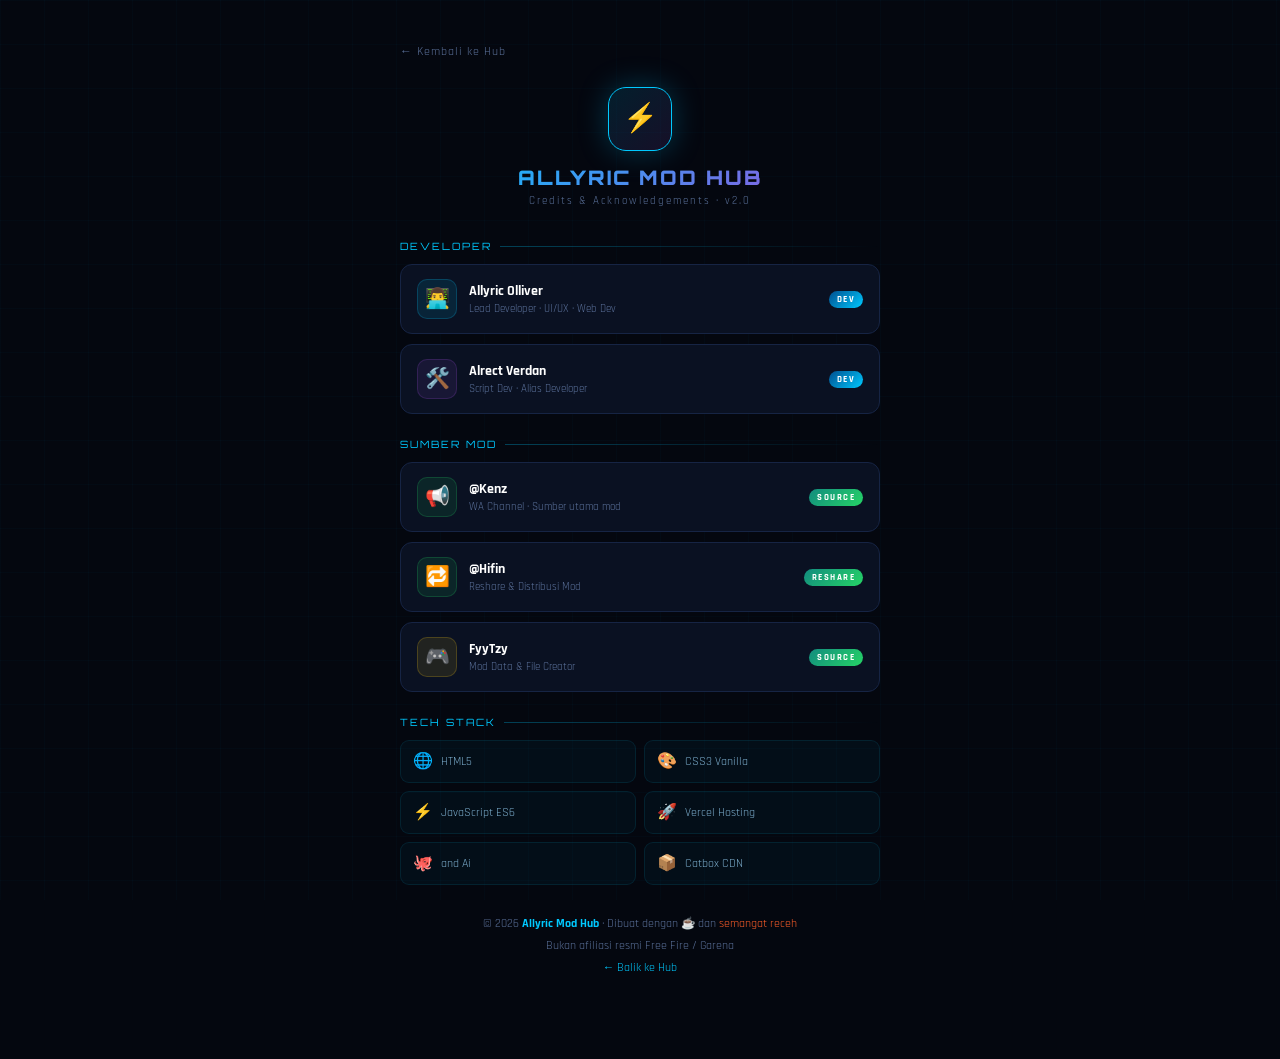
<file: pages/credit.html>
<!DOCTYPE html>
<html lang="id">
<head>
<meta charset="UTF-8">
<meta http-equiv="X-Frame-Options" content="DENY">
<meta name="viewport" content="width=device-width, initial-scale=1.0">
<title>Credits — Allyric Mod Hub</title>
<link href="https://fonts.googleapis.com/css2?family=Orbitron:wght@400;700;900&family=Rajdhani:wght@400;600;700&family=Space+Mono&display=swap" rel="stylesheet">
<style>
*{margin:0;padding:0;box-sizing:border-box}
:root{--bg:#04070f;--c1:#00c9ff;--c3:#9d4edd;--gold:#f5c518;--green:#00e87a;--txt:#dde8ff;--dim:#5a7099;--panel:#0a1122;--border:#162444}
body{background:var(--bg);color:var(--txt);font-family:'Rajdhani',sans-serif;min-height:100vh;overflow-x:hidden}
body::before{content:'';position:fixed;inset:0;background-image:linear-gradient(rgba(0,201,255,.025) 1px,transparent 1px),linear-gradient(90deg,rgba(0,201,255,.025) 1px,transparent 1px);background-size:44px 44px;pointer-events:none}

.ptcl{position:fixed;inset:0;pointer-events:none;z-index:0;overflow:hidden}
.p{position:absolute;width:2px;height:2px;background:var(--c1);border-radius:50%;opacity:0;animation:floatUp linear infinite}
@keyframes floatUp{0%{transform:translateY(100vh);opacity:0}10%{opacity:.5}90%{opacity:.15}100%{transform:translateY(-8vh);opacity:0}}

.wrap{position:relative;z-index:10;max-width:520px;margin:0 auto;padding:40px 20px 80px}

.back-btn{
  display:inline-flex;align-items:center;gap:6px;
  font-size:12px;color:var(--dim);text-decoration:none;
  letter-spacing:1px;margin-bottom:28px;
  transition:color .2s;
}
.back-btn:hover{color:var(--c1)}

.hero{text-align:center;margin-bottom:32px}
.hero-icon{
  width:64px;height:64px;margin:0 auto 14px;
  background:linear-gradient(135deg,rgba(0,201,255,.12),rgba(157,78,221,.12));
  border:1.5px solid var(--c1);border-radius:18px;
  display:flex;align-items:center;justify-content:center;
  font-size:28px;
  box-shadow:0 0 30px rgba(0,201,255,.25);
  animation:pulse 3s ease-in-out infinite;
}
@keyframes pulse{0%,100%{box-shadow:0 0 30px rgba(0,201,255,.25)}50%{box-shadow:0 0 50px rgba(0,201,255,.5)}}
.hero-title{
  font-family:'Orbitron',sans-serif;font-size:20px;font-weight:900;
  background:linear-gradient(135deg,var(--c1),var(--c3));
  -webkit-background-clip:text;-webkit-text-fill-color:transparent;
  background-clip:text;letter-spacing:2px;
}
.hero-sub{font-size:11px;color:var(--dim);letter-spacing:2px;margin-top:4px}

.section{margin-bottom:24px}
.sec-label{
  font-family:'Orbitron',sans-serif;font-size:10px;
  color:var(--c1);letter-spacing:2px;text-transform:uppercase;
  margin-bottom:12px;display:flex;align-items:center;gap:8px;
}
.sec-label::after{content:'';flex:1;height:1px;background:linear-gradient(90deg,rgba(0,201,255,.3),transparent)}

.credit-card{
  background:var(--panel);border:1px solid var(--border);
  border-radius:12px;padding:14px 16px;margin-bottom:10px;
  display:flex;align-items:center;gap:12px;
  transition:all .25s;
}
.credit-card:hover{border-color:rgba(0,201,255,.4);transform:translateX(4px)}
.credit-avatar{
  width:40px;height:40px;min-width:40px;border-radius:10px;
  display:flex;align-items:center;justify-content:center;font-size:20px;
}
.credit-info{flex:1}
.credit-name{font-size:14px;font-weight:700;color:#fff}
.credit-role{font-size:11px;color:var(--dim);margin-top:2px}
.credit-badge{
  font-size:9px;font-weight:700;letter-spacing:1.5px;
  padding:3px 8px;border-radius:12px;white-space:nowrap;
}
.badge-dev{background:linear-gradient(135deg,#005090,var(--c1));color:#fff}
.badge-src{background:linear-gradient(135deg,#128c7e,#25d366);color:#fff}
.badge-tool{background:linear-gradient(135deg,#6218b0,var(--c3));color:#fff}

.tech-grid{display:grid;grid-template-columns:1fr 1fr;gap:8px}
.tech-item{
  background:rgba(0,201,255,.04);border:1px solid rgba(0,201,255,.1);
  border-radius:9px;padding:10px 12px;
  font-size:12px;color:#7aaccc;
  display:flex;align-items:center;gap:8px;
}
.tech-item .icon{font-size:16px}

.foot{text-align:center;margin-top:28px;font-size:11.5px;color:var(--dim);line-height:1.9}
.foot a{color:var(--c1);text-decoration:none}
</style>
</head>
<body>
<div class="ptcl" id="ptcl"></div>

<div class="wrap">
  <a href="/" class="back-btn">← Kembali ke Hub</a>

  <div class="hero">
    <div class="hero-icon">⚡</div>
    <div class="hero-title">ALLYRIC MOD HUB</div>
    <div class="hero-sub">Credits & Acknowledgements · v2.0</div>
  </div>

  <div class="section">
    <div class="sec-label">Developer</div>
    <div class="credit-card">
      <div class="credit-avatar" style="background:rgba(0,201,255,.1);border:1px solid rgba(0,201,255,.2)">👨‍💻</div>
      <div class="credit-info">
        <div class="credit-name">Allyric Olliver</div>
        <div class="credit-role">Lead Developer · UI/UX · Web Dev</div>
      </div>
      <span class="credit-badge badge-dev">DEV</span>
    </div>
    <div class="credit-card">
      <div class="credit-avatar" style="background:rgba(157,78,221,.1);border:1px solid rgba(157,78,221,.2)">🛠️</div>
      <div class="credit-info">
        <div class="credit-name">Alrect Verdan</div>
        <div class="credit-role">Script Dev · Alias Developer</div>
      </div>
      <span class="credit-badge badge-dev">DEV</span>
    </div>
  </div>

  <div class="section">
    <div class="sec-label">Sumber Mod</div>
    <div class="credit-card">
      <div class="credit-avatar" style="background:rgba(37,211,102,.1);border:1px solid rgba(37,211,102,.2)">📢</div>
      <div class="credit-info">
        <div class="credit-name">@Kenz</div>
        <div class="credit-role">WA Channel · Sumber utama mod</div>
      </div>
      <span class="credit-badge badge-src">SOURCE</span>
    </div>
    <div class="credit-card">
      <div class="credit-avatar" style="background:rgba(37,211,102,.1);border:1px solid rgba(37,211,102,.2)">🔁</div>
      <div class="credit-info">
        <div class="credit-name">@Hifin</div>
        <div class="credit-role">Reshare & Distribusi Mod</div>
      </div>
      <span class="credit-badge badge-src">RESHARE</span>
    </div>
    <div class="credit-card">
      <div class="credit-avatar" style="background:rgba(245,197,24,.1);border:1px solid rgba(245,197,24,.2)">🎮</div>
      <div class="credit-info">
        <div class="credit-name">FyyTzy</div>
        <div class="credit-role">Mod Data & File Creator</div>
      </div>
      <span class="credit-badge badge-src">SOURCE</span>
    </div>
  </div>

  <div class="section">
    <div class="sec-label">Tech Stack</div>
    <div class="tech-grid">
      <div class="tech-item"><span class="icon">🌐</span> HTML5</div>
      <div class="tech-item"><span class="icon">🎨</span> CSS3 Vanilla</div>
      <div class="tech-item"><span class="icon">⚡</span> JavaScript ES6</div>
      <div class="tech-item"><span class="icon">🚀</span> Vercel Hosting</div>
      <div class="tech-item"><span class="icon">🐙</span> and Ai </div>
      <div class="tech-item"><span class="icon">📦</span> Catbox CDN</div>
    </div>
  </div>

  <div class="foot">
    © 2026 <strong style="color:var(--c1)">Allyric Mod Hub</strong> · Dibuat dengan ☕ dan <span style="color:#ff5e29">semangat receh</span><br>
    Bukan afiliasi resmi Free Fire / Garena<br>
    <a href="/">← Balik ke Hub</a>
  </div>
</div>

<script>
(function(){
  const pc=document.getElementById('ptcl');
  for(let i=0;i<14;i++){
    const p=document.createElement('div');p.className='p';
    p.style.left=Math.random()*100+'%';
    p.style.animationDuration=(9+Math.random()*13)+'s';
    p.style.animationDelay=(-Math.random()*22)+'s';
    if(Math.random()>.65)p.style.background='#9d4edd';
    if(Math.random()>.82)p.style.background='#ff5e29';
    pc.appendChild(p);
  }
})();
</script>
</body>
</html>
</file>
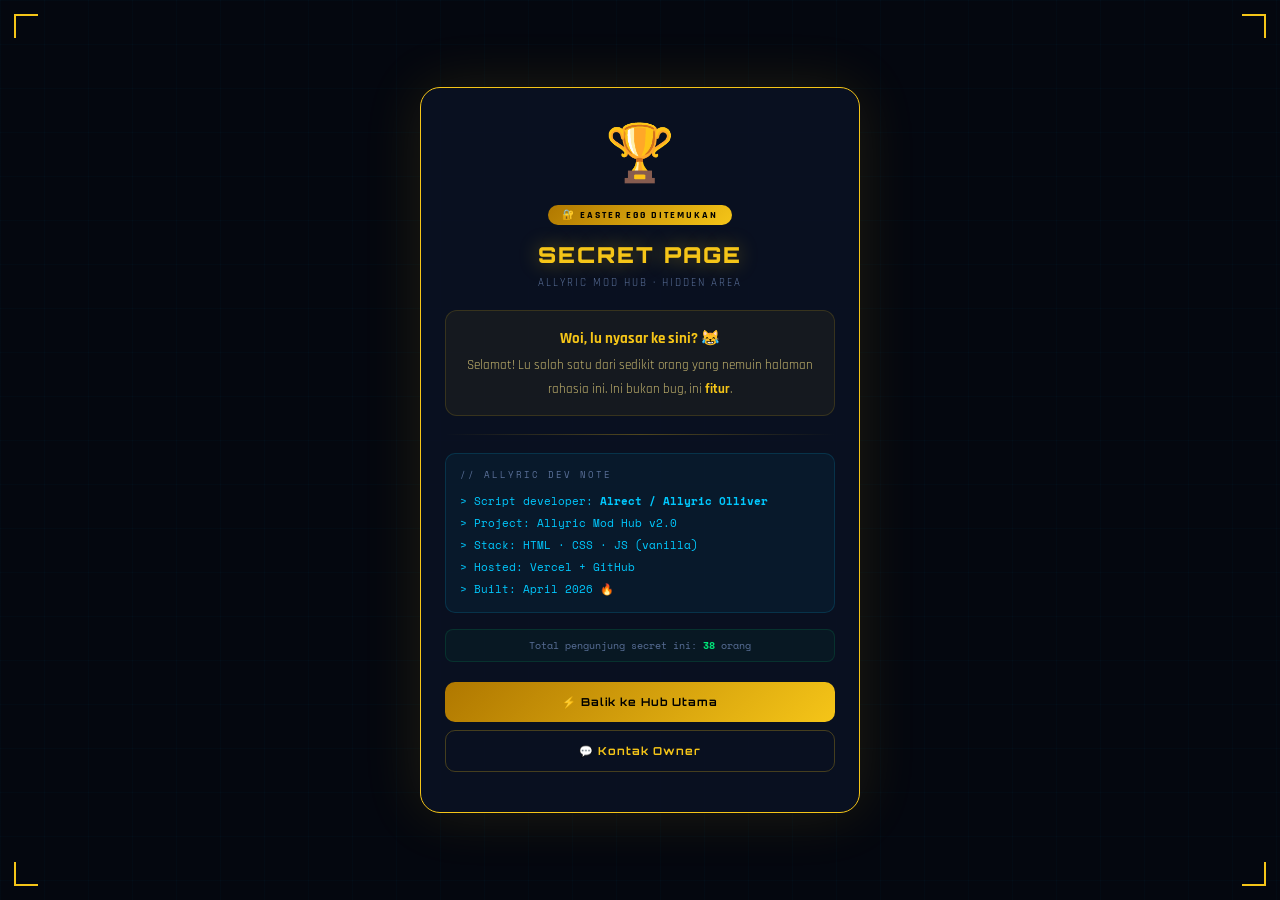
<file: pages/secret.html>
<!DOCTYPE html>
<html lang="id">
<head>
<meta charset="UTF-8">
<meta http-equiv="X-Frame-Options" content="DENY">
<meta name="viewport" content="width=device-width, initial-scale=1.0">
<title>🔐 SECRET — Allyric Mod Hub</title>
<link href="https://fonts.googleapis.com/css2?family=Orbitron:wght@400;700;900&family=Space+Mono:wght@400;700&family=Rajdhani:wght@400;600;700&display=swap" rel="stylesheet">
<style>
*{margin:0;padding:0;box-sizing:border-box}
:root{--bg:#04070f;--c1:#00c9ff;--gold:#f5c518;--green:#00e87a;--txt:#dde8ff;--dim:#5a7099}
body{background:var(--bg);color:var(--txt);font-family:'Rajdhani',sans-serif;min-height:100vh;display:flex;align-items:center;justify-content:center;overflow-x:hidden}
body::before{content:'';position:fixed;inset:0;background-image:linear-gradient(rgba(0,201,255,.025) 1px,transparent 1px),linear-gradient(90deg,rgba(0,201,255,.025) 1px,transparent 1px);background-size:44px 44px;pointer-events:none}

.ptcl{position:fixed;inset:0;pointer-events:none;z-index:0;overflow:hidden}
.p{position:absolute;width:2px;height:2px;border-radius:50%;opacity:0;animation:floatUp linear infinite}
@keyframes floatUp{0%{transform:translateY(100vh);opacity:0}10%{opacity:.5}90%{opacity:.15}100%{transform:translateY(-8vh);opacity:0}}

.box{
  position:relative;z-index:10;
  max-width:440px;width:100%;
  margin:20px;
  background:rgba(10,17,34,.95);
  border:1.5px solid var(--gold);
  border-radius:20px;
  padding:32px 24px;
  box-shadow:0 0 60px rgba(245,197,24,.12);
  animation:popIn .5s cubic-bezier(.34,1.56,.64,1);
  text-align:center;
}
@keyframes popIn{from{transform:scale(.85);opacity:0}to{transform:scale(1);opacity:1}}

.trophy{font-size:56px;margin-bottom:12px;animation:bounce 2s ease-in-out infinite}
@keyframes bounce{0%,100%{transform:translateY(0)}50%{transform:translateY(-10px)}}

.badge-wrap{margin-bottom:16px}
.badge{
  display:inline-block;
  background:linear-gradient(135deg,#b07800,var(--gold));
  color:#000;font-family:'Rajdhani',sans-serif;
  font-size:10px;font-weight:700;letter-spacing:2px;
  padding:4px 14px;border-radius:20px;
}

h1{
  font-family:'Orbitron',sans-serif;
  font-size:clamp(16px,5vw,22px);
  font-weight:900;color:var(--gold);
  letter-spacing:2px;margin-bottom:8px;
  text-shadow:0 0 20px rgba(245,197,24,.4);
}
.sub{font-size:11px;color:var(--dim);letter-spacing:2px;text-transform:uppercase;margin-bottom:20px}

.divider{height:1px;background:linear-gradient(90deg,transparent,rgba(245,197,24,.3),transparent);margin:18px 0}

.msg{
  background:rgba(245,197,24,.05);
  border:1px solid rgba(245,197,24,.15);
  border-radius:12px;padding:14px 16px;
  font-size:13px;line-height:1.85;color:#c8b870;
  margin-bottom:16px;
}
.msg .hi{color:var(--gold);font-weight:700;font-size:15px}

.code-box{
  background:rgba(0,201,255,.05);
  border:1px solid rgba(0,201,255,.15);
  border-radius:10px;padding:12px 14px;
  font-family:'Space Mono',monospace;
  font-size:11px;color:var(--c1);
  margin-bottom:16px;text-align:left;
  line-height:2;
}
.code-box .label{color:var(--dim);font-size:9px;letter-spacing:2px;margin-bottom:6px;display:block}

.counter{
  font-family:'Space Mono',monospace;
  font-size:10px;color:var(--dim);
  margin-bottom:20px;
  background:rgba(0,232,122,.04);
  border:1px solid rgba(0,232,122,.12);
  border-radius:8px;padding:8px 12px;
}
.counter span{color:var(--green);font-weight:700}

.btn{
  display:inline-flex;align-items:center;gap:8px;
  width:100%;padding:13px;border-radius:10px;
  background:linear-gradient(135deg,#b07800,var(--gold));
  border:none;color:#000;font-family:'Orbitron',sans-serif;
  font-size:11px;font-weight:700;letter-spacing:1px;
  cursor:pointer;text-decoration:none;
  justify-content:center;transition:all .25s;
  margin-bottom:8px;
}
.btn:hover{transform:translateY(-2px);box-shadow:0 8px 24px rgba(245,197,24,.35)}
.btn-ghost{
  background:none;border:1px solid rgba(245,197,24,.25);
  color:var(--gold);
}
.btn-ghost:hover{background:rgba(245,197,24,.08)}

.corner{position:fixed;width:24px;height:24px;z-index:20}
.corner.tl{top:14px;left:14px;border-top:2px solid var(--gold);border-left:2px solid var(--gold)}
.corner.tr{top:14px;right:14px;border-top:2px solid var(--gold);border-right:2px solid var(--gold)}
.corner.bl{bottom:14px;left:14px;border-bottom:2px solid var(--gold);border-left:2px solid var(--gold)}
.corner.br{bottom:14px;right:14px;border-bottom:2px solid var(--gold);border-right:2px solid var(--gold)}
</style>
</head>
<body>
<div class="ptcl" id="ptcl"></div>
<div class="corner tl"></div>
<div class="corner tr"></div>
<div class="corner bl"></div>
<div class="corner br"></div>

<div class="box">
  <div class="trophy">🏆</div>
  <div class="badge-wrap"><span class="badge">🔐 EASTER EGG DITEMUKAN</span></div>
  <h1>SECRET PAGE</h1>
  <div class="sub">Allyric Mod Hub · Hidden Area</div>

  <div class="msg">
    <div class="hi">Woi, lu nyasar ke sini? 😹</div>
    Selamat! Lu salah satu dari sedikit orang yang nemuin halaman rahasia ini. Ini bukan bug, ini <strong style="color:var(--gold)">fitur</strong>.
  </div>

  <div class="divider"></div>

  <div class="code-box">
    <span class="label">// ALLYRIC DEV NOTE</span>
    &gt; Script developer: <strong>Alrect / Allyric Olliver</strong><br>
    &gt; Project: Allyric Mod Hub v2.0<br>
    &gt; Stack: HTML · CSS · JS (vanilla)<br>
    &gt; Hosted: Vercel + GitHub<br>
    &gt; Built: April 2026 🔥
  </div>

  <div class="counter">
    Total pengunjung secret ini: <span id="visitorCount">???</span> orang
  </div>

  <a href="/" class="btn">⚡ Balik ke Hub Utama</a>
  <a href="https://wa.me/6282192401340" target="_blank" rel="noopener" class="btn btn-ghost">💬 Kontak Owner</a>
</div>

<script>
(function(){
  const pc=document.getElementById('ptcl');
  const colors=['#f5c518','#00c9ff','#9d4edd'];
  for(let i=0;i<18;i++){
    const p=document.createElement('div');p.className='p';
    p.style.cssText='left:'+Math.random()*100+'%;animation-duration:'+(8+Math.random()*12)+'s;animation-delay:'+(-Math.random()*20)+'s;background:'+colors[Math.floor(Math.random()*colors.length)];
    pc.appendChild(p);
  }

  const key='amh_secret_visits';
  let count=parseInt(localStorage.getItem(key)||'0')+1;
  localStorage.setItem(key,count);
  const el=document.getElementById('visitorCount');
  if(el){
    let fake=count+Math.floor(Math.random()*37)+12;
    el.textContent=fake;
  }
})();
</script>
</body>
</html>
</file>
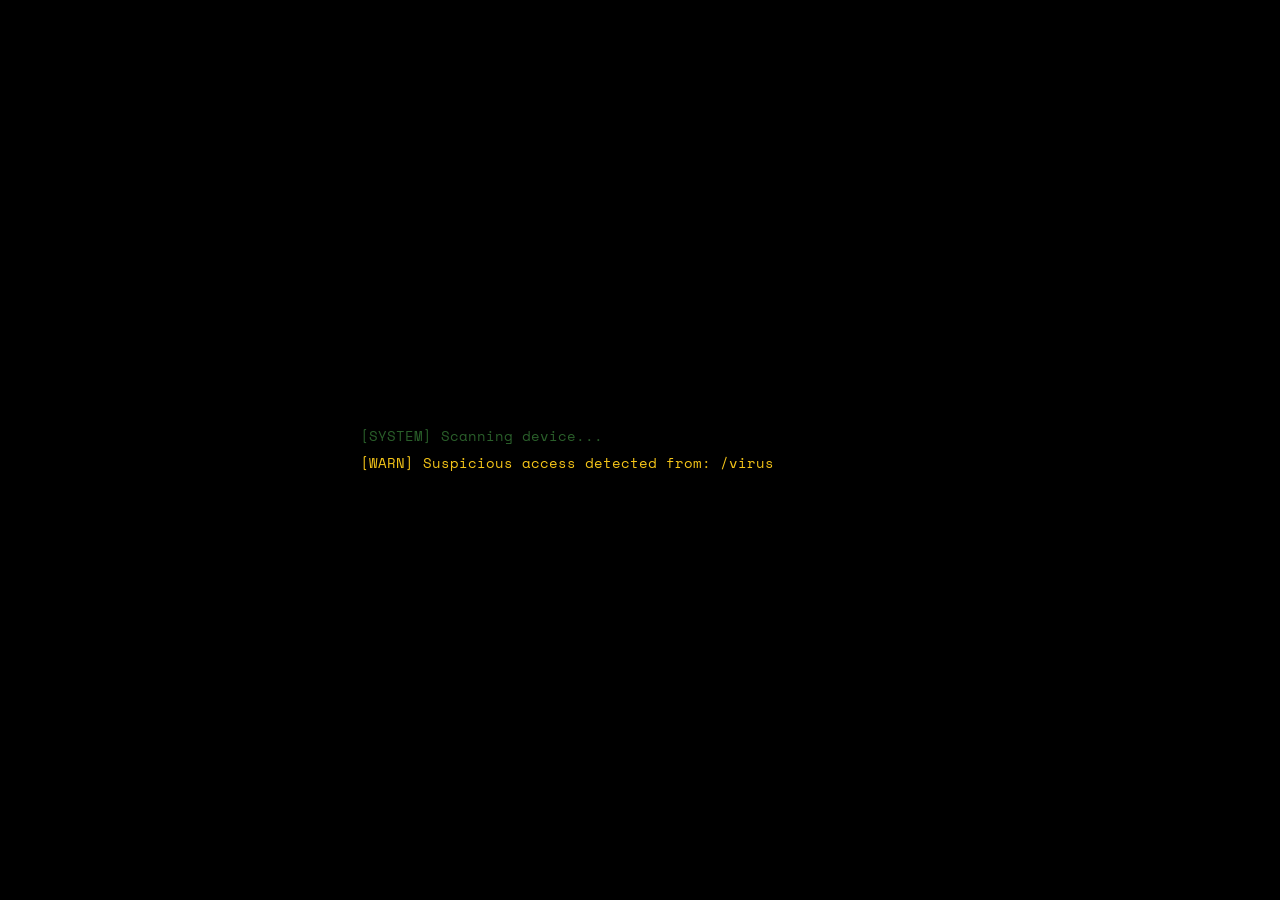
<file: pages/virus.html>
<!DOCTYPE html>
<html lang="id">
<head>
<meta charset="UTF-8">
<meta http-equiv="X-Frame-Options" content="DENY">
<meta name="viewport" content="width=device-width, initial-scale=1.0">
<title>⚠️ SYSTEM ALERT — Allyric</title>
<link href="https://fonts.googleapis.com/css2?family=Space+Mono:wght@400;700&family=Orbitron:wght@700;900&display=swap" rel="stylesheet">
<style>
*{margin:0;padding:0;box-sizing:border-box}
body{
  background:#000;color:#0f0;
  font-family:'Space Mono',monospace;
  min-height:100vh;overflow:hidden;
  display:flex;flex-direction:column;
  align-items:center;justify-content:center;
}
#terminal{
  width:100%;max-width:600px;
  padding:20px;font-size:clamp(11px,2.5vw,14px);
  line-height:1.9;
}
.line{display:block;opacity:0;animation:appear .05s forwards}
@keyframes appear{to{opacity:1}}
.red{color:#ff3d3d}
.yellow{color:#f5c518}
.cyan{color:#00c9ff}
.dim{color:#2a5f2a}
.blink{animation:blink .7s step-end infinite}
@keyframes blink{50%{opacity:0}}

#reveal{
  position:fixed;inset:0;background:#000;
  display:flex;flex-direction:column;
  align-items:center;justify-content:center;
  text-align:center;padding:20px;
  z-index:100;opacity:0;pointer-events:none;
  transition:opacity .5s;
}
#reveal.show{opacity:1;pointer-events:all}
.big-emoji{font-size:72px;margin-bottom:16px;animation:bounce 1.5s ease-in-out infinite}
@keyframes bounce{0%,100%{transform:translateY(0)}50%{transform:translateY(-14px)}}
.reveal-title{
  font-family:'Orbitron',sans-serif;
  font-size:clamp(20px,6vw,32px);
  font-weight:900;color:#f5c518;
  margin-bottom:10px;letter-spacing:2px;
}
.reveal-sub{color:#5a7099;font-size:13px;line-height:1.8;max-width:360px;margin-bottom:24px}
.btn{
  display:inline-flex;align-items:center;gap:8px;
  padding:12px 24px;border-radius:10px;
  background:linear-gradient(135deg,#005090,#00c9ff);
  color:#fff;font-family:monospace;
  font-size:13px;font-weight:700;
  text-decoration:none;letter-spacing:1px;
  cursor:pointer;border:none;transition:all .2s;
}
.btn:hover{transform:translateY(-2px);box-shadow:0 8px 24px rgba(0,201,255,.4)}
</style>
</head>
<body>

<div id="terminal"></div>

<div id="reveal">
  <div class="big-emoji">😹</div>
  <div class="reveal-title">KENA TROLL LU!</div>
  <div class="reveal-sub">
    Santuy, ini cuma troll page buat ngescare temen lu 😈<br>
    Ga ada yang beneran di sini. HP lu aman kok.<br><br>
    <span style="color:#f5c518">Kirim link ini ke temen, liatin reaksinya 🔥</span>
  </div>
  <a href="/" class="btn">⚡ Balik ke Hub</a>
</div>

<script>
const lines=[
  {t:'[SYSTEM] Scanning device...', c:'dim', d:400},
  {t:'[WARN]   Suspicious access detected from: /virus', c:'yellow', d:700},
  {t:'[SCAN]   Checking device integrity...', c:'dim', d:1100},
  {t:'[INFO]   OS: Android / '+navigator.platform, c:'cyan', d:1500},
  {t:'[INFO]   Browser: '+navigator.userAgent.substring(0,45)+'...', c:'cyan', d:1800},
  {t:'', c:'', d:2000},
  {t:'[!!!!!]  MALWARE DETECTED — THREAT LEVEL: CRITICAL', c:'red', d:2300},
  {t:'[VIRUS]  Trojan.FF.ModHack.EXE found in /data/local', c:'red', d:2700},
  {t:'[VIRUS]  Keylogger.AGH.2026 injecting into system...', c:'red', d:3100},
  {t:'[CRYPT]  Encrypting user files: 0%...', c:'red', d:3500},
  {t:'[CRYPT]  Encrypting user files: 23%...', c:'red', d:3900},
  {t:'[CRYPT]  Encrypting user files: 67%...', c:'red', d:4200},
  {t:'[CRYPT]  Encrypting user files: 100% DONE', c:'red', d:4500},
  {t:'', c:'', d:4600},
  {t:'[SYS]    Contacting remote server: 192.168.allyric.troll', c:'yellow', d:4900},
  {t:'[SYS]    Uploading contact list... done', c:'yellow', d:5300},
  {t:'[SYS]    Uploading photos... done', c:'yellow', d:5700},
  {t:'[SYS]    Uploading bank data... done', c:'yellow', d:6100},
  {t:'', c:'', d:6200},
  {t:'[ROOT]   Gaining root access...', c:'red', d:6500},
  {t:'[ROOT]   Root access: GRANTED ✓', c:'red', d:7000},
  {t:'', c:'', d:7100},
  {t:'>>> INITIATING SELF DESTRUCT IN 3...', c:'red', d:7400},
  {t:'>>> INITIATING SELF DESTRUCT IN 2...', c:'red', d:7900},
  {t:'>>> INITIATING SELF DESTRUCT IN 1...', c:'red', d:8400},
  {t:'', c:'', d:8600},
  {t:'haha jk wkwkwk 😹😹😹', c:'yellow', d:8800},
];

const term=document.getElementById('terminal');
lines.forEach((l)=>{
  setTimeout(()=>{
    const s=document.createElement('span');
    s.className='line '+(l.c||'');
    s.textContent=l.t||' ';
    term.appendChild(s);
    term.scrollTop=term.scrollHeight;
  },l.d);
});

setTimeout(()=>{
  document.getElementById('reveal').classList.add('show');
},9400);
</script>
</body>
</html>
</file>
